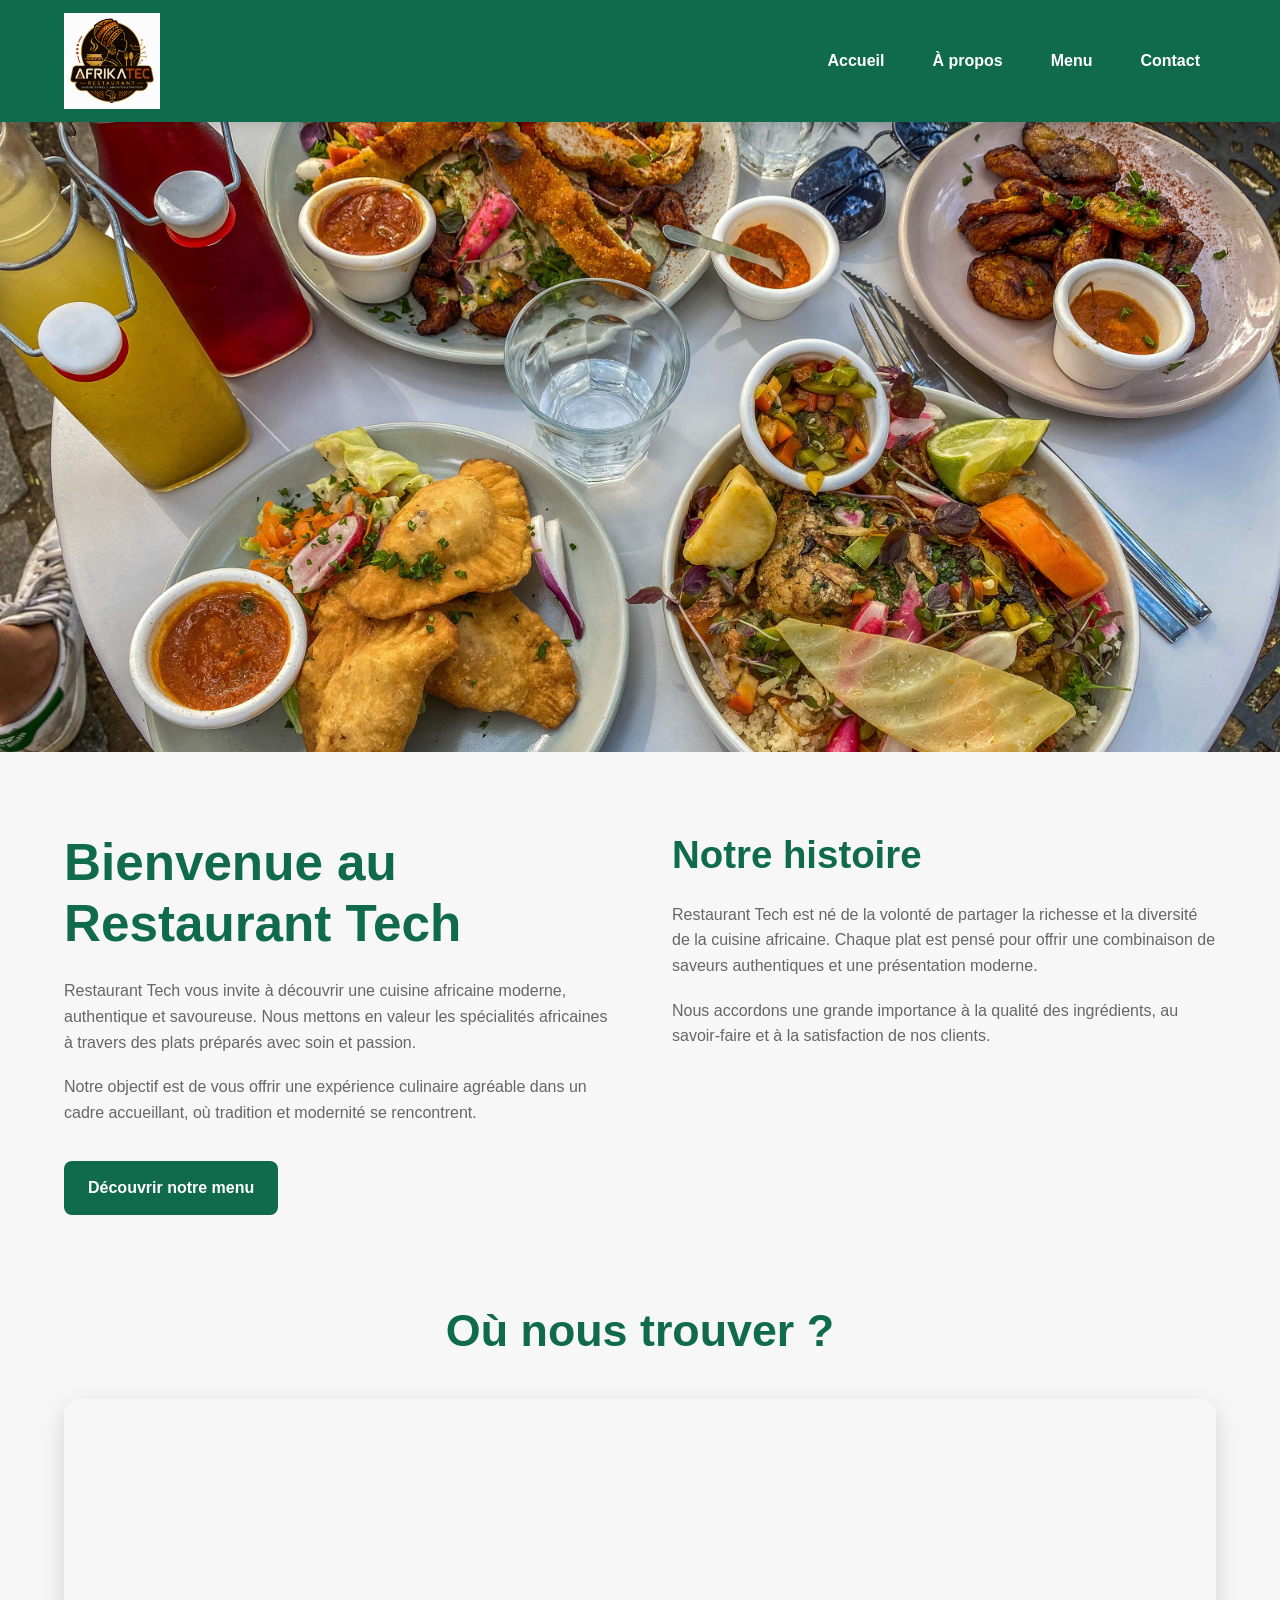
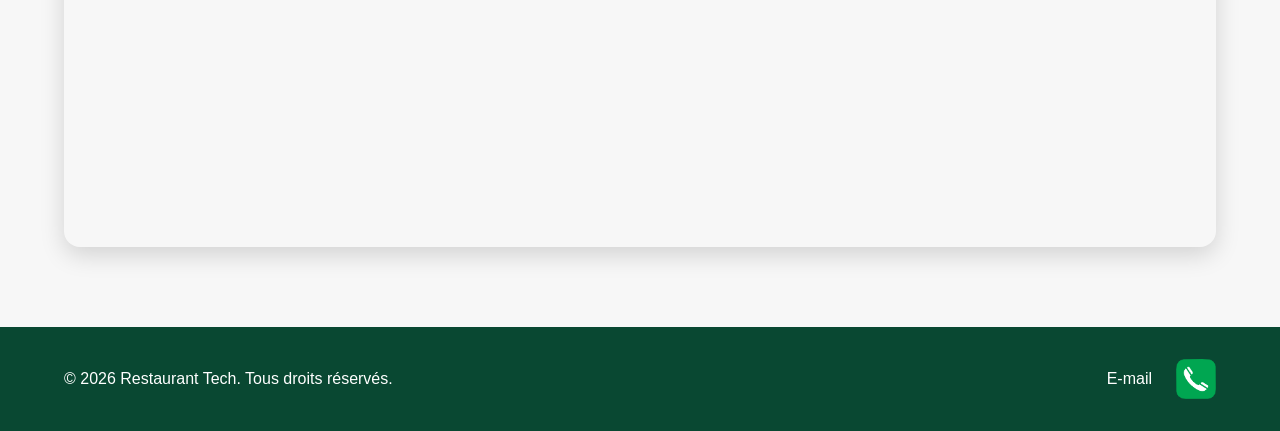
<file: index.html>
<!DOCTYPE html>
<html lang="fr">

<head>
    <meta charset="UTF-8">

    <!-- Permet au site de s'adapter aux téléphones et tablettes -->
    <meta name="viewport" content="width=device-width, initial-scale=1.0">

    <!-- Description pour le référencement -->
    <meta
        name="description"
        content="Restaurant Tech vous propose une cuisine africaine moderne et savoureuse."
    >

    <title>Restaurant Tech | Cuisine Africaine Moderne</title>

    <!-- Fichier CSS -->
    <link rel="stylesheet" href="css/principal.css">
</head>

<body>

    <!-- =========================
         HEADER
    ========================== -->

    <header id="accueil">

        <!-- LOGO -->
        <a href="#accueil" class="logo">
            <img
                src="img/logo.png"
                alt="Logo du Restaurant Tech"
            >
        </a>

        <!-- NAVIGATION -->
        <nav aria-label="Navigation principale">

            <ul>
                <li>
                    <a href="#accueil">Accueil</a>
                </li>

                <li>
                    <a href="#apropos">À propos</a>
                </li>

                <li>
                    <a href="menu.html">Menu</a>
                </li>

                <li>
                    <a href="contact.html">Contact</a>
                </li>
            </ul>

        </nav>

    </header>


    <!-- =========================
         CONTENU PRINCIPAL
    ========================== -->

    <main>

        <!-- =========================
             IMAGE PRINCIPALE
        ========================== -->

        <section class="hero" aria-label="Présentation du restaurant">

            <img
                src="img/image principale.jpg"
                alt="Présentation des spécialités du Restaurant Tech"
                class="image_du_site"
            >

        </section>


        <!-- =========================
             À PROPOS
        ========================== -->

        <section class="container" id="apropos">

            <!-- PRÉSENTATION -->

            <div class="presentation">

                <h1>
                    Bienvenue au Restaurant Tech
                </h1>

                <p>
                    Restaurant Tech vous invite à découvrir une cuisine africaine
                    moderne, authentique et savoureuse. Nous mettons en valeur les
                    spécialités africaines à travers des plats préparés avec soin et
                    passion.
                </p>

                <p>
                    Notre objectif est de vous offrir une expérience culinaire
                    agréable dans un cadre accueillant, où tradition et modernité
                    se rencontrent.
                </p>

                <a href="menu.html" class="bouton">
                    Découvrir notre menu
                </a>

            </div>


            <!-- HISTORIQUE -->

            <div class="historique">

                <h2>
                    Notre histoire
                </h2>

                <p>
                    Restaurant Tech est né de la volonté de partager la richesse
                    et la diversité de la cuisine africaine. Chaque plat est pensé
                    pour offrir une combinaison de saveurs authentiques et une
                    présentation moderne.
                </p>

                <p>
                    Nous accordons une grande importance à la qualité des
                    ingrédients, au savoir-faire et à la satisfaction de nos
                    clients.
                </p>

            </div>

        </section>


        <!-- =========================
             LOCALISATION
        ========================== -->

        <section class="localisation">

            <h2>
                Où nous trouver ?
            </h2>

            <div class="map-container">

                <iframe
                    src="https://www.google.com/maps/embed?pb=!1m14!1m12!1m3!1d993.0321234248089!2d-4.00435537968835!3d5.397385670426206!2m3!1f0!2f0!3f0!3m2!1i1024!2i768!4f13.1!5e0!3m2!1sfr!2sci!4v1786896432844!5m2!1sfr!2sci"
                    title="Localisation du Restaurant Tech"
                    loading="lazy"
                    allowfullscreen
                    referrerpolicy="strict-origin-when-cross-origin"
                ></iframe>

            </div>

        </section>

    </main>


    <!-- =========================
         FOOTER
    ========================== -->

    <footer>

        <div class="footer-content">

            <p>
                &copy; 2026 Restaurant Tech. Tous droits réservés.
            </p>

            <nav aria-label="Informations de contact">

                <!-- EMAIL -->

                <a
                    href="mailto:konemhd2003@gmail.com"
                    class="footer-email"
                >
                    E-mail
                </a>


                <!-- TÉLÉPHONE -->

                <a
                    href="tel:+2250584643499"
                    class="footer-phone"
                    aria-label="Appeler le Restaurant Tech"
                >
                    <img
                        src="img/telephone_logo.png"
                        alt=""
                        class="logo_footer"
                    >
                </a>

            </nav>

        </div>

    </footer>

</body>

</html>
</file>
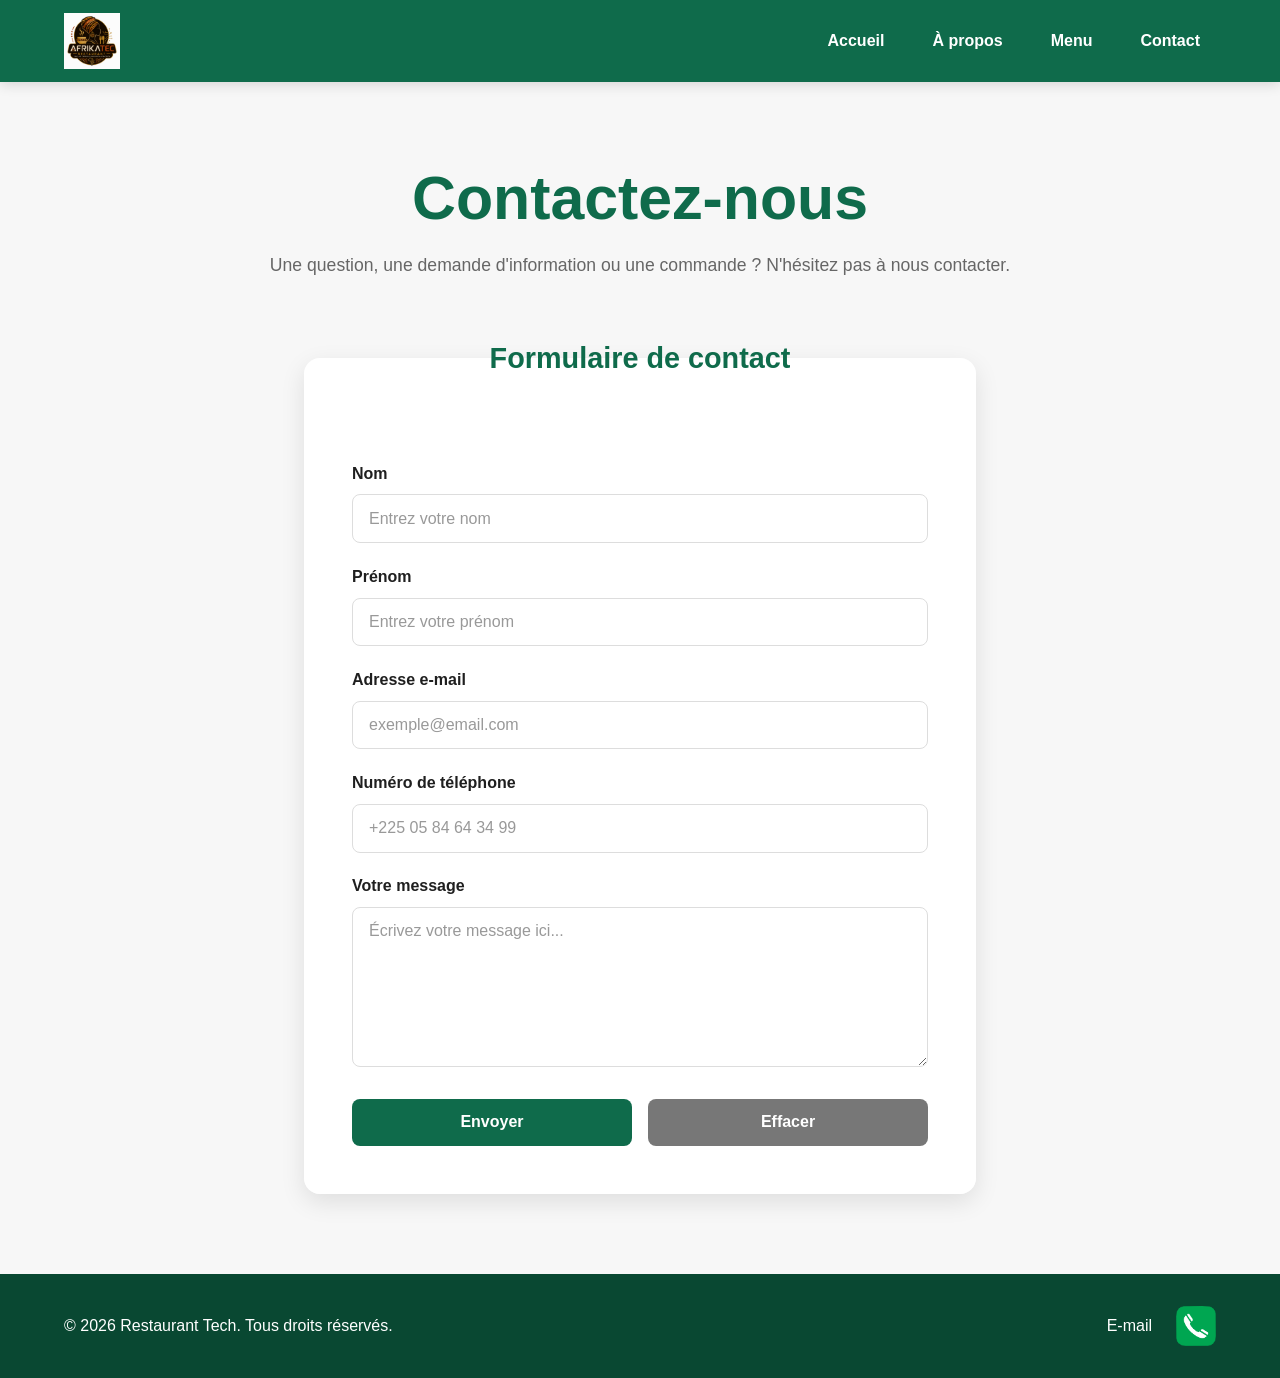
<file: contact.html>
<!DOCTYPE html>
<html lang="fr">

<head>
    <meta charset="UTF-8">

    <!-- Responsive -->
    <meta name="viewport" content="width=device-width, initial-scale=1.0">

    <!-- Description -->
    <meta
        name="description"
        content="Contactez Restaurant Tech pour toute information ou commande."
    >

    <title>Contact | Restaurant Tech</title>

    <!-- CSS -->
    <link rel="stylesheet" href="css/contact.css">
</head>

<body>

    <!-- =========================
         HEADER
    ========================== -->

    <header>

        <!-- LOGO -->
        <a href="index.html" class="logo">
            <img
                src="img/logo.png"
                alt="Logo du Restaurant Tech"
            >
        </a>

        <!-- NAVIGATION -->
        <nav aria-label="Navigation principale">

            <ul>
                <li>
                    <a href="index.html">Accueil</a>
                </li>

                <li>
                    <a href="index.html#apropos">À propos</a>
                </li>

                <li>
                    <a href="menu.html">Menu</a>
                </li>

                <li>
                    <a href="#contact">Contact</a>
                </li>
            </ul>

        </nav>

    </header>


    <!-- =========================
         CONTENU PRINCIPAL
    ========================== -->

    <main id="contact">

        <!-- INTRODUCTION -->

        <section class="contact-introduction">

            <h1>Contactez-nous</h1>

            <p>
                Une question, une demande d'information ou une commande ?
                N'hésitez pas à nous contacter.
            </p>

        </section>


        <!-- =========================
             FORMULAIRE
        ========================== -->

        <section class="contact-container">

            <form action="#" method="post">

                <fieldset>

                    <legend>Formulaire de contact</legend>


                    <!-- NOM -->

                    <div class="contact">

                        <label for="nom">
                            Nom
                        </label>

                        <input
                            type="text"
                            id="nom"
                            name="nom"
                            placeholder="Entrez votre nom"
                            autocomplete="family-name"
                            required
                        >

                    </div>


                    <!-- PRÉNOM -->

                    <div class="contact">

                        <label for="prenom">
                            Prénom
                        </label>

                        <input
                            type="text"
                            id="prenom"
                            name="prenom"
                            placeholder="Entrez votre prénom"
                            autocomplete="given-name"
                            required
                        >

                    </div>


                    <!-- EMAIL -->

                    <div class="contact">

                        <label for="email">
                            Adresse e-mail
                        </label>

                        <input
                            type="email"
                            id="email"
                            name="email"
                            placeholder="exemple@email.com"
                            autocomplete="email"
                            required
                        >

                    </div>


                    <!-- TÉLÉPHONE -->

                    <div class="contact">

                        <label for="telephone">
                            Numéro de téléphone
                        </label>

                        <input
                            type="tel"
                            id="telephone"
                            name="telephone"
                            placeholder="+225 05 84 64 34 99"
                            autocomplete="tel"
                            required
                        >

                    </div>


                    <!-- MESSAGE -->

                    <div class="contact">

                        <label for="message">
                            Votre message
                        </label>

                        <textarea
                            id="message"
                            name="message"
                            placeholder="Écrivez votre message ici..."
                            rows="6"
                            required
                        ></textarea>

                    </div>


                    <!-- BOUTONS -->

                    <div class="button-contact">

                        <button type="submit">
                            Envoyer
                        </button>

                        <button type="reset" class="button-reset">
                            Effacer
                        </button>

                    </div>

                </fieldset>

            </form>

        </section>

    </main>


    <!-- =========================
         FOOTER
    ========================== -->

    <footer>

        <div class="footer-content">

            <p>
                &copy; 2026 Restaurant Tech. Tous droits réservés.
            </p>

            <nav aria-label="Informations de contact">

                <a
                    href="mailto:konemhd2003@gmail.com"
                    class="footer-email"
                >
                    E-mail
                </a>

                <a
                    href="tel:+2250584643499"
                    class="footer-phone"
                    aria-label="Appeler le Restaurant Tech"
                >
                    <img
                        src="img/telephone_logo.png"
                        alt=""
                        class="logo-footer"
                    >
                </a>

            </nav>

        </div>

    </footer>

</body>

</html>
</file>
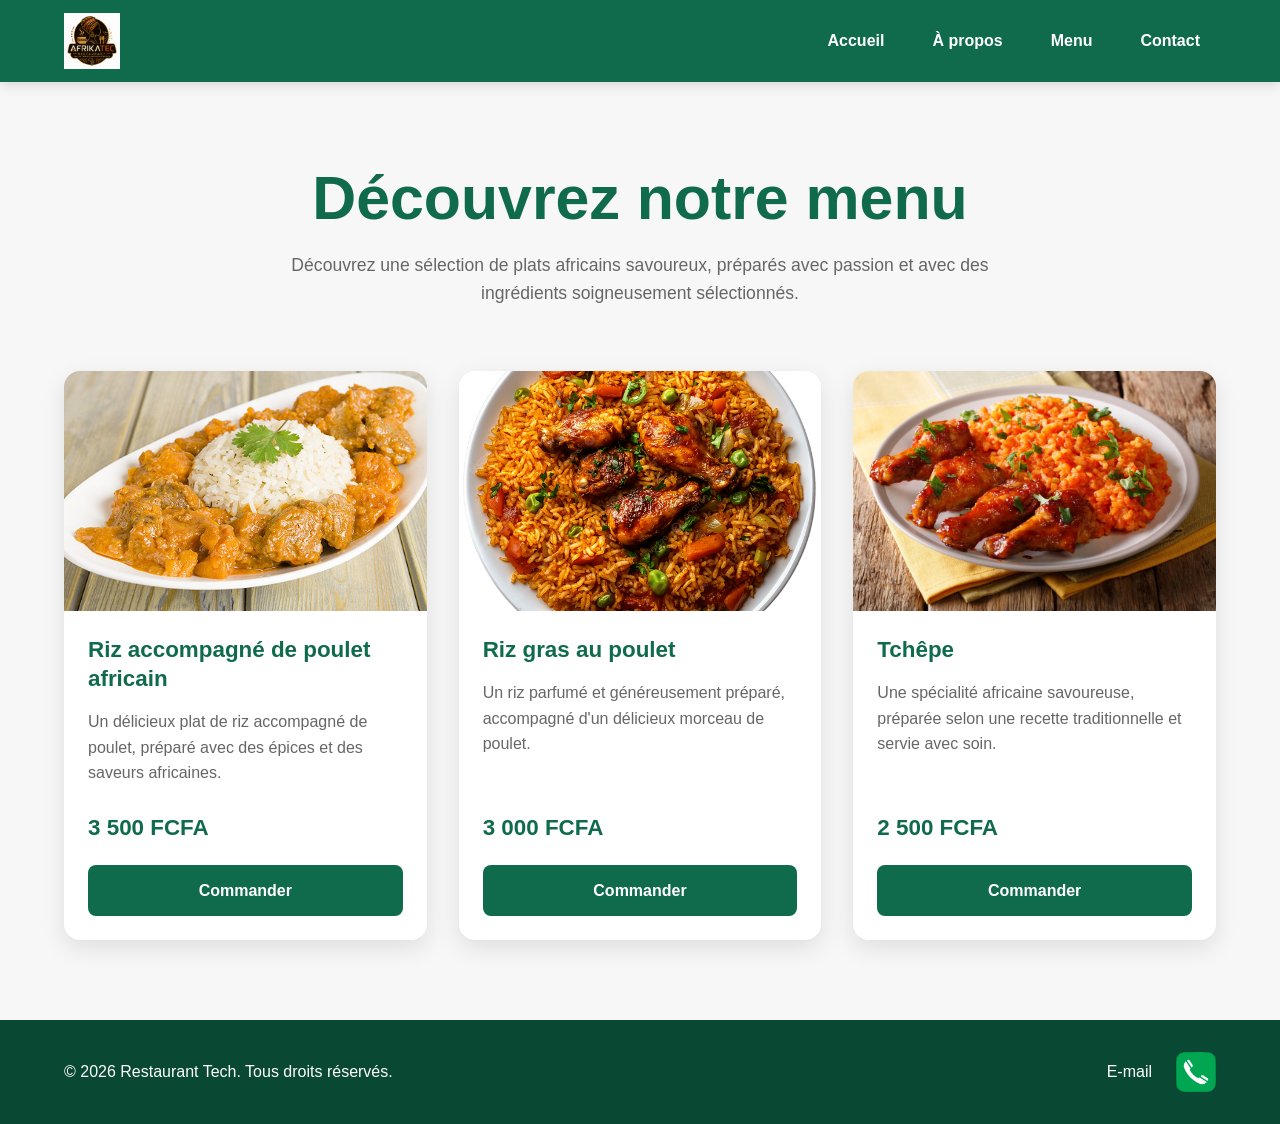
<file: menu.html>
<!DOCTYPE html>
<html lang="fr">

<head>
    <meta charset="UTF-8">

    <meta name="viewport" content="width=device-width, initial-scale=1.0">

    <meta
        name="description"
        content="Découvrez les spécialités africaines proposées par Restaurant Tech."
    >

    <title>Notre Menu | Restaurant Tech</title>

    <link rel="stylesheet" href="css/menu.css">
</head>

<body>

    <!-- =========================
         HEADER
    ========================== -->

    <header>

        <!-- LOGO -->
        <a href="index.html" class="logo">
            <img
                src="img/logo.png"
                alt="Logo du Restaurant Tech"
            >
        </a>

        <!-- NAVIGATION -->
        <nav aria-label="Navigation principale">

            <ul>
                <li>
                    <a href="index.html">Accueil</a>
                </li>

                <li>
                    <a href="index.html#apropos">À propos</a>
                </li>

                <li>
                    <a href="#menu">Menu</a>
                </li>

                <li>
                    <a href="contact.html">Contact</a>
                </li>
            </ul>

        </nav>

    </header>


    <!-- =========================
         CONTENU PRINCIPAL
    ========================== -->

    <main id="menu">

        <!-- TITRE -->

        <section class="menu-introduction">

            <h1>Découvrez notre menu</h1>

            <p>
                Découvrez une sélection de plats africains savoureux,
                préparés avec passion et avec des ingrédients soigneusement sélectionnés.
            </p>

        </section>


        <!-- =========================
             LISTE DES PLATS
        ========================== -->

        <section class="plats-container">

            <!-- PLAT 1 -->

            <article class="plat">

                <img
                    src="img/riz accompagné de poulet africain.jpeg"
                    alt="Riz accompagné de poulet africain"
                >

                <div class="plat-contenu">

                    <h2>Riz accompagné de poulet africain</h2>

                    <p>
                        Un délicieux plat de riz accompagné de poulet,
                        préparé avec des épices et des saveurs africaines.
                    </p>

                    <p class="prix">
                        3 500 FCFA
                    </p>

                    <a href="contact.html" class="bouton-commande">
                        Commander
                    </a>

                </div>

            </article>


            <!-- PLAT 2 -->

            <article class="plat">

                <img
                    src="img/riz gras au poulet.png"
                    alt="Riz gras au poulet"
                >

                <div class="plat-contenu">

                    <h2>Riz gras au poulet</h2>

                    <p>
                        Un riz parfumé et généreusement préparé,
                        accompagné d'un délicieux morceau de poulet.
                    </p>

                    <p class="prix">
                        3 000 FCFA
                    </p>

                    <a href="contact.html" class="bouton-commande">
                        Commander
                    </a>

                </div>

            </article>


            <!-- PLAT 3 -->

            <article class="plat">

                <img
                    src="img/tchêpe.jpg"
                    alt="Tchêpe, spécialité africaine"
                >

                <div class="plat-contenu">

                    <h2>Tchêpe</h2>

                    <p>
                        Une spécialité africaine savoureuse,
                        préparée selon une recette traditionnelle
                        et servie avec soin.
                    </p>

                    <p class="prix">
                        2 500 FCFA
                    </p>

                    <a href="contact.html" class="bouton-commande">
                        Commander
                    </a>

                </div>

            </article>

        </section>

    </main>


    <!-- =========================
         FOOTER
    ========================== -->

    <footer>

        <div class="footer-content">

            <p>
                &copy; 2026 Restaurant Tech. Tous droits réservés.
            </p>

            <nav aria-label="Informations de contact">

                <a
                    href="mailto:konemhd2003@gmail.com"
                    class="footer-email"
                >
                    E-mail
                </a>

                <a
                    href="tel:+2250584643499"
                    class="footer-phone"
                    aria-label="Appeler le Restaurant Tech"
                >
                    <img
                        src="img/telephone_logo.png"
                        alt=""
                        class="logo_footer"
                    >
                </a>

            </nav>

        </div>

    </footer>

</body>

</html>
</file>
<file: css/principal.css>
/* ===================================
   1. RÉINITIALISATION GÉNÉRALE
=================================== */

* {
    margin: 0;
    padding: 0;
    box-sizing: border-box;
}


/* ===================================
   2. VARIABLES
=================================== */

:root {
    --vert-principal: #0f6b4b;
    --vert-fonce: #094832;
    --jaune: #f4b942;
    --blanc: #ffffff;
    --noir: #1f1f1f;
    --gris: #666666;
    --fond: #f7f7f7;
}


/* ===================================
   3. BASE DU SITE
=================================== */

html {
    scroll-behavior: smooth;
}

body {
    font-family: Arial, sans-serif;
    background-color: var(--fond);
    color: var(--noir);
    line-height: 1.6;
    overflow-x: hidden;
}

img {
    max-width: 100%;
}


/* ===================================
   4. HEADER
=================================== */

header {
    width: 100%;
    min-height: 5rem;

    display: flex;
    justify-content: space-between;
    align-items: center;

    padding: 0.8rem 5%;

    background-color: var(--vert-principal);

    position: sticky;
    top: 0;
    z-index: 1000;

    box-shadow: 0 0.2rem 0.8rem rgba(0, 0, 0, 0.15);
}


/* ===================================
   5. LOGO
=================================== */

.logo {
    display: flex;
    align-items: center;
}

.logo img {
    width: 6rem;
    height: 6rem;

    object-fit: contain;
}


/* ===================================
   6. NAVIGATION
=================================== */

header nav ul {
    display: flex;
    align-items: center;
    gap: 1rem;

    list-style: none;
}

header nav a {
    display: block;

    color: var(--blanc);
    text-decoration: none;

    font-weight: bold;

    padding: 0.7rem 1rem;
    border-radius: 0.5rem;

    transition: 0.3s;
}

header nav a:hover {
    background-color: var(--vert-fonce);
    color: var(--jaune);
}


/* ===================================
   7. IMAGE PRINCIPALE / HERO
=================================== */

.hero {
    width: 100%;
}

.image_du_site {
    width: 100%;
    height: min(70vh, 40rem);

    display: block;

    object-fit: cover;
}


/* ===================================
   8. SECTION À PROPOS
=================================== */

.container {
    width: min(90%, 75rem);

    margin: 0 auto;

    padding: 5rem 0;

    display: grid;
    grid-template-columns: repeat(2, 1fr);

    gap: 4rem;
}


/* TITRES */

.container h1,
.container h2 {
    color: var(--vert-principal);
    line-height: 1.2;
}

.container h1 {
    font-size: clamp(2rem, 4vw, 3.5rem);
    margin-bottom: 1.5rem;
}

.container h2 {
    font-size: clamp(1.7rem, 3vw, 2.5rem);
    margin-bottom: 1.5rem;
}


/* PARAGRAPHES */

.container p {
    margin-bottom: 1.2rem;
    color: var(--gris);
}


/* ===================================
   9. BOUTON
=================================== */

.bouton {
    display: inline-block;

    margin-top: 1rem;
    padding: 0.9rem 1.5rem;

    background-color: var(--vert-principal);
    color: var(--blanc);

    text-decoration: none;
    font-weight: bold;

    border-radius: 0.5rem;

    transition: 0.3s;
}

.bouton:hover {
    background-color: var(--vert-fonce);

    transform: translateY(-0.2rem);
}


/* ===================================
   10. LOCALISATION
=================================== */

.localisation {
    width: min(90%, 75rem);

    margin: 0 auto;
    padding-bottom: 5rem;

    text-align: center;
}

.localisation h2 {
    color: var(--vert-principal);

    font-size: clamp(1.8rem, 4vw, 2.8rem);

    margin-bottom: 2rem;
}


/* GOOGLE MAPS */

.map-container {
    width: 100%;
    overflow: hidden;

    border-radius: 1rem;

    box-shadow: 0 0.5rem 1.5rem rgba(0, 0, 0, 0.15);
}

.map-container iframe {
    width: 100%;
    height: 28rem;

    display: block;

    border: none;
}


/* ===================================
   11. FOOTER
=================================== */

footer {
    width: 100%;

    background-color: var(--vert-fonce);
    color: var(--blanc);

    padding: 2rem 5%;
}

.footer-content {
    width: min(100%, 75rem);

    margin: 0 auto;

    display: flex;
    justify-content: space-between;
    align-items: center;

    gap: 2rem;
}

footer nav {
    display: flex;
    align-items: center;

    gap: 1.5rem;
}

footer nav a {
    color: var(--blanc);
    text-decoration: none;

    transition: 0.3s;
}

footer nav a:hover {
    color: var(--jaune);
}


/* LOGO TÉLÉPHONE */

.logo_footer {
    width: 2.5rem;
    height: 2.5rem;

    display: block;

    object-fit: contain;
}


/* ===================================
   12. TABLETTE
=================================== */

@media screen and (max-width: 900px) {

    .container {
        gap: 2.5rem;
    }

    header {
        padding: 0.8rem 4%;
    }

    header nav ul {
        gap: 0.5rem;
    }

    header nav a {
        padding: 0.6rem 0.8rem;
    }
}


/* ===================================
   13. MOBILE
=================================== */

@media screen and (max-width: 768px) {

    header {
        flex-direction: column;
        justify-content: center;

        gap: 1rem;

        padding: 1rem;
    }

    .logo img {
        width: 3rem;
        height: 3rem;
    }

    header nav ul {
        justify-content: center;
        flex-wrap: wrap;

        gap: 0.4rem;
    }

    header nav a {
        font-size: 0.9rem;
        padding: 0.6rem 0.8rem;
    }


    /* HERO */

    .image_du_site {
        height: 50vh;
    }


    /* À PROPOS */

    .container {
        grid-template-columns: 1fr;

        padding: 3.5rem 0;

        gap: 3rem;
    }

    .container p {
        text-align: left;
    }


    /* LOCALISATION */

    .localisation {
        padding-bottom: 3.5rem;
    }

    .map-container iframe {
        height: 22rem;
    }


    /* FOOTER */

    .footer-content {
        flex-direction: column;
        justify-content: center;

        text-align: center;
    }

}


/* ===================================
   14. PETITS TÉLÉPHONES
=================================== */

@media screen and (max-width: 480px) {

    header {
        padding: 0.8rem;
    }

    .logo img {
        width: 2.8rem;
        height: 2.8rem;
    }

    header nav ul {
        width: 100%;
    }

    header nav a {
        font-size: 0.85rem;
        padding: 0.5rem 0.6rem;
    }


    /* HERO */

    .image_du_site {
        height: 18rem;
    }


    /* CONTENU */

    .container {
        width: 88%;
        padding: 3rem 0;
    }

    .container h1 {
        font-size: 2rem;
    }


    /* BOUTON */

    .bouton {
        width: 100%;

        text-align: center;
    }


    /* CARTE */

    .localisation {
        width: 88%;
    }

    .map-container iframe {
        height: 18rem;
    }


    /* FOOTER */

    footer {
        padding: 1.5rem 1rem;
    }

}
</file>
<file: css/contact.css>
/* ===================================
   1. RÉINITIALISATION GÉNÉRALE
=================================== */

* {
    margin: 0;
    padding: 0;
    box-sizing: border-box;
}


/* ===================================
   2. VARIABLES
=================================== */

:root {
    --vert-principal: #0f6b4b;
    --vert-fonce: #094832;
    --jaune: #f4b942;
    --blanc: #ffffff;
    --noir: #1f1f1f;
    --gris: #666666;
    --gris-clair: #dddddd;
    --fond: #f7f7f7;
}


/* ===================================
   3. BASE DU SITE
=================================== */

html {
    scroll-behavior: smooth;
}

body {
    min-height: 100vh;

    display: flex;
    flex-direction: column;

    font-family: Arial, sans-serif;

    background-color: var(--fond);
    color: var(--noir);

    line-height: 1.6;

    overflow-x: hidden;
}

img {
    max-width: 100%;
}


/* ===================================
   4. HEADER
=================================== */

header {
    width: 100%;
    min-height: 5rem;

    display: flex;
    justify-content: space-between;
    align-items: center;

    padding: 0.8rem 5%;

    background-color: var(--vert-principal);

    position: sticky;
    top: 0;
    z-index: 1000;

    box-shadow: 0 0.2rem 0.8rem rgba(0, 0, 0, 0.15);
}


/* ===================================
   5. LOGO
=================================== */

.logo {
    display: flex;
    align-items: center;
}

.logo img {
    width: 3.5rem;
    height: 3.5rem;

    object-fit: contain;
}


/* ===================================
   6. NAVIGATION
=================================== */

header nav ul {
    display: flex;
    align-items: center;

    gap: 1rem;

    list-style: none;
}

header nav a {
    display: block;

    padding: 0.7rem 1rem;

    color: var(--blanc);

    text-decoration: none;

    font-weight: bold;

    border-radius: 0.5rem;

    transition: 0.3s ease;
}

header nav a:hover {
    background-color: var(--vert-fonce);
    color: var(--jaune);
}


/* ===================================
   7. CONTENU PRINCIPAL
=================================== */

main {
    width: min(90%, 75rem);

    margin: 0 auto;

    padding: 5rem 0;

    flex: 1;
}


/* ===================================
   8. INTRODUCTION CONTACT
=================================== */

.contact-introduction {
    max-width: 50rem;

    margin: 0 auto 3.5rem;

    text-align: center;
}

.contact-introduction h1 {
    margin-bottom: 1rem;

    color: var(--vert-principal);

    font-size: clamp(2.2rem, 5vw, 3.8rem);

    line-height: 1.2;
}

.contact-introduction p {
    color: var(--gris);

    font-size: 1.1rem;
}


/* ===================================
   9. CONTENEUR DU FORMULAIRE
=================================== */

.contact-container {
    width: min(100%, 42rem);

    margin: 0 auto;
}


/* ===================================
   10. FORMULAIRE
=================================== */

form {
    width: 100%;
}

fieldset {
    border: none;

    padding: 3rem;

    background-color: var(--blanc);

    border-radius: 1rem;

    box-shadow: 0 0.5rem 1.5rem rgba(0, 0, 0, 0.1);
}

legend {
    width: 100%;

    padding: 0 1rem;
    margin-bottom: 2rem;

    color: var(--vert-principal);

    font-size: 1.8rem;
    font-weight: bold;

    text-align: center;
}


/* ===================================
   11. CHAMPS DU FORMULAIRE
=================================== */

.contact {
    display: flex;
    flex-direction: column;

    gap: 0.5rem;

    margin-bottom: 1.3rem;
}

.contact label {
    color: var(--noir);

    font-weight: bold;

    font-size: 1rem;
}


/* INPUTS + TEXTAREA */

.contact input,
.contact textarea {
    width: 100%;

    padding: 0.9rem 1rem;

    border: 0.1rem solid var(--gris-clair);

    border-radius: 0.5rem;

    background-color: var(--blanc);

    color: var(--noir);

    font-family: inherit;

    font-size: 1rem;

    outline: none;

    transition:
        border-color 0.3s ease,
        box-shadow 0.3s ease,
        background-color 0.3s ease;
}


/* TEXTAREA */

.contact textarea {
    min-height: 10rem;

    resize: vertical;
}


/* PLACEHOLDER */

.contact input::placeholder,
.contact textarea::placeholder {
    color: #999999;
}


/* FOCUS */

.contact input:focus,
.contact textarea:focus {
    border-color: var(--vert-principal);

    background-color: #fcfffd;

    box-shadow: 0 0 0 0.2rem rgba(15, 107, 75, 0.15);
}


/* ===================================
   12. BOUTONS
=================================== */

.button-contact {
    display: flex;

    gap: 1rem;

    margin-top: 2rem;
}

.button-contact button {
    flex: 1;

    padding: 0.9rem 1rem;

    border: none;

    border-radius: 0.5rem;

    background-color: var(--vert-principal);

    color: var(--blanc);

    font-family: inherit;

    font-size: 1rem;

    font-weight: bold;

    cursor: pointer;

    transition:
        background-color 0.3s ease,
        color 0.3s ease,
        transform 0.3s ease,
        box-shadow 0.3s ease;
}


/* BOUTON ENVOYER */

.button-contact button[type="submit"]:hover {
    background-color: var(--vert-fonce);

    color: var(--jaune);

    transform: translateY(-0.15rem);

    box-shadow: 0 0.4rem 1rem rgba(9, 72, 50, 0.2);
}


/* BOUTON EFFACER */

.button-contact .button-reset {
    background-color: #777777;
}

.button-contact .button-reset:hover {
    background-color: #555555;

    transform: translateY(-0.15rem);

    box-shadow: 0 0.4rem 1rem rgba(0, 0, 0, 0.15);
}


/* ===================================
   13. FOOTER
=================================== */

footer {
    width: 100%;

    padding: 2rem 5%;

    background-color: var(--vert-fonce);

    color: var(--blanc);
}

.footer-content {
    width: min(100%, 75rem);

    margin: 0 auto;

    display: flex;
    justify-content: space-between;
    align-items: center;

    gap: 2rem;
}

footer nav {
    display: flex;
    align-items: center;

    gap: 1.5rem;
}

footer nav a {
    color: var(--blanc);

    text-decoration: none;

    transition: 0.3s ease;
}

footer nav a:hover {
    color: var(--jaune);
}


/* ===================================
   14. LOGO TÉLÉPHONE
=================================== */

.logo-footer {
    width: 2.5rem;
    height: 2.5rem;

    display: block;

    object-fit: contain;
}


/* ===================================
   15. TABLETTE
=================================== */

@media screen and (max-width: 900px) {

    header {
        padding: 0.8rem 4%;
    }

    header nav ul {
        gap: 0.5rem;
    }

    header nav a {
        padding: 0.6rem 0.8rem;
    }

    main {
        padding: 4rem 0;
    }

}


/* ===================================
   16. MOBILE
=================================== */

@media screen and (max-width: 768px) {

    header {
        flex-direction: column;

        justify-content: center;

        gap: 1rem;

        padding: 1rem;
    }

    .logo img {
        width: 3rem;
        height: 3rem;
    }

    header nav ul {
        justify-content: center;

        flex-wrap: wrap;

        gap: 0.4rem;
    }

    header nav a {
        padding: 0.6rem 0.8rem;

        font-size: 0.9rem;
    }


    /* CONTENU */

    main {
        width: 90%;

        padding: 3.5rem 0;
    }

    .contact-introduction {
        margin-bottom: 3rem;
    }


    /* FORMULAIRE */

    fieldset {
        padding: 2.5rem 2rem;
    }


    /* FOOTER */

    .footer-content {
        flex-direction: column;

        justify-content: center;

        text-align: center;
    }

}


/* ===================================
   17. PETITS TÉLÉPHONES
=================================== */

@media screen and (max-width: 480px) {

    header {
        padding: 0.8rem;
    }

    .logo img {
        width: 2.8rem;
        height: 2.8rem;
    }

    header nav ul {
        width: 100%;
    }

    header nav a {
        padding: 0.5rem 0.6rem;

        font-size: 0.85rem;
    }


    /* CONTENU */

    main {
        width: 88%;

        padding: 3rem 0;
    }

    .contact-introduction h1 {
        font-size: 2.2rem;
    }

    .contact-introduction p {
        font-size: 1rem;
    }


    /* FORMULAIRE */

    fieldset {
        padding: 2rem 1.2rem;
    }

    legend {
        font-size: 1.5rem;

        margin-bottom: 1.5rem;
    }


    /* BOUTONS */

    .button-contact {
        flex-direction: column;
    }

    .button-contact button {
        width: 100%;
    }


    /* FOOTER */

    footer {
        padding: 1.5rem 1rem;
    }

}
</file>
<file: css/menu.css>
/* ===================================
   1. RÉINITIALISATION GÉNÉRALE
=================================== */

* {
    margin: 0;
    padding: 0;
    box-sizing: border-box;
}


/* ===================================
   2. VARIABLES
=================================== */

:root {
    --vert-principal: #0f6b4b;
    --vert-fonce: #094832;
    --jaune: #f4b942;
    --blanc: #ffffff;
    --noir: #1f1f1f;
    --gris: #666666;
    --fond: #f7f7f7;
}


/* ===================================
   3. BASE DU SITE
=================================== */

html {
    scroll-behavior: smooth;
}

body {
    font-family: Arial, sans-serif;
    background-color: var(--fond);
    color: var(--noir);
    line-height: 1.6;
    overflow-x: hidden;
}

img {
    max-width: 100%;
}


/* ===================================
   4. HEADER
=================================== */

header {
    width: 100%;
    min-height: 5rem;

    display: flex;
    justify-content: space-between;
    align-items: center;

    padding: 0.8rem 5%;

    background-color: var(--vert-principal);

    position: sticky;
    top: 0;
    z-index: 1000;

    box-shadow: 0 0.2rem 0.8rem rgba(0, 0, 0, 0.15);
}


/* ===================================
   5. LOGO
=================================== */

.logo {
    display: flex;
    align-items: center;
}

.logo img {
    width: 3.5rem;
    height: 3.5rem;

    object-fit: contain;
}


/* ===================================
   6. NAVIGATION
=================================== */

header nav ul {
    display: flex;
    align-items: center;
    gap: 1rem;

    list-style: none;
}

header nav a {
    display: block;

    color: var(--blanc);
    text-decoration: none;

    font-weight: bold;

    padding: 0.7rem 1rem;
    border-radius: 0.5rem;

    transition: 0.3s;
}

header nav a:hover {
    background-color: var(--vert-fonce);
    color: var(--jaune);
}


/* ===================================
   7. CONTENU PRINCIPAL
=================================== */

main {
    width: min(90%, 75rem);
    margin: 0 auto;

    padding: 5rem 0;
}


/* ===================================
   8. INTRODUCTION DU MENU
=================================== */

.menu-introduction {
    max-width: 45rem;

    margin: 0 auto 4rem;

    text-align: center;
}

.menu-introduction h1 {
    color: var(--vert-principal);

    font-size: clamp(2.2rem, 5vw, 3.8rem);

    line-height: 1.2;

    margin-bottom: 1rem;
}

.menu-introduction p {
    color: var(--gris);

    font-size: 1.1rem;
}


/* ===================================
   9. LISTE DES PLATS
=================================== */

.plats-container {
    display: grid;

    grid-template-columns: repeat(3, 1fr);

    gap: 2rem;
}


/* ===================================
   10. CARTE D'UN PLAT
=================================== */

.plat {
    background-color: var(--blanc);

    border-radius: 1rem;

    overflow: hidden;

    display: flex;
    flex-direction: column;

    box-shadow: 0 0.5rem 1.5rem rgba(0, 0, 0, 0.1);

    transition: transform 0.3s, box-shadow 0.3s;
}

.plat:hover {
    transform: translateY(-0.5rem);

    box-shadow: 0 1rem 2rem rgba(0, 0, 0, 0.15);
}


/* IMAGE DU PLAT */

.plat > img {
    width: 100%;
    height: 15rem;

    display: block;

    object-fit: cover;
}


/* CONTENU */

.plat-contenu {
    padding: 1.5rem;

    display: flex;
    flex-direction: column;

    flex-grow: 1;
}

.plat-contenu h2 {
    color: var(--vert-principal);

    font-size: 1.4rem;

    line-height: 1.3;

    margin-bottom: 1rem;
}

.plat-contenu p:not(.prix) {
    color: var(--gris);

    margin-bottom: 1.5rem;
}


/* PRIX */

.prix {
    color: var(--vert-principal);

    font-size: 1.4rem;

    font-weight: bold;

    margin-top: auto;

    margin-bottom: 1.2rem;
}


/* ===================================
   11. BOUTON COMMANDER
=================================== */

.bouton-commande {
    display: block;

    width: 100%;

    padding: 0.8rem 1rem;

    background-color: var(--vert-principal);

    color: var(--blanc);

    text-decoration: none;
    text-align: center;

    font-weight: bold;

    border-radius: 0.5rem;

    transition: 0.3s;
}

.bouton-commande:hover {
    background-color: var(--vert-fonce);

    color: var(--jaune);
}


/* ===================================
   12. FOOTER
=================================== */

footer {
    width: 100%;

    background-color: var(--vert-fonce);
    color: var(--blanc);

    padding: 2rem 5%;
}

.footer-content {
    width: min(100%, 75rem);

    margin: 0 auto;

    display: flex;
    justify-content: space-between;
    align-items: center;

    gap: 2rem;
}

footer nav {
    display: flex;
    align-items: center;

    gap: 1.5rem;
}

footer nav a {
    color: var(--blanc);
    text-decoration: none;

    transition: 0.3s;
}

footer nav a:hover {
    color: var(--jaune);
}

.logo_footer {
    width: 2.5rem;
    height: 2.5rem;

    display: block;

    object-fit: contain;
}


/* ===================================
   13. TABLETTE
=================================== */

@media screen and (max-width: 900px) {

    .plats-container {
        grid-template-columns: repeat(2, 1fr);
    }

    header {
        padding: 0.8rem 4%;
    }

    header nav ul {
        gap: 0.5rem;
    }

    header nav a {
        padding: 0.6rem 0.8rem;
    }

}


/* ===================================
   14. MOBILE
=================================== */

@media screen and (max-width: 768px) {

    header {
        flex-direction: column;
        justify-content: center;

        gap: 1rem;

        padding: 1rem;
    }

    .logo img {
        width: 3rem;
        height: 3rem;
    }

    header nav ul {
        justify-content: center;
        flex-wrap: wrap;

        gap: 0.4rem;
    }

    header nav a {
        font-size: 0.9rem;
        padding: 0.6rem 0.8rem;
    }


    /* CONTENU */

    main {
        padding: 3.5rem 0;
    }

    .menu-introduction {
        margin-bottom: 3rem;
    }


    /* FOOTER */

    .footer-content {
        flex-direction: column;
        justify-content: center;

        text-align: center;
    }

}


/* ===================================
   15. PETITS TÉLÉPHONES
=================================== */

@media screen and (max-width: 600px) {

    main {
        width: 88%;

        padding: 3rem 0;
    }

    .plats-container {
        grid-template-columns: 1fr;
    }

    .plat > img {
        height: 17rem;
    }

    .menu-introduction h1 {
        font-size: 2.2rem;
    }

}


/* TRÈS PETITS ÉCRANS */

@media screen and (max-width: 480px) {

    header {
        padding: 0.8rem;
    }

    .logo img {
        width: 2.8rem;
        height: 2.8rem;
    }

    header nav a {
        font-size: 0.85rem;
        padding: 0.5rem 0.6rem;
    }

    .plat-contenu {
        padding: 1.2rem;
    }

    .plat > img {
        height: 15rem;
    }

    footer {
        padding: 1.5rem 1rem;
    }

}
</file>
